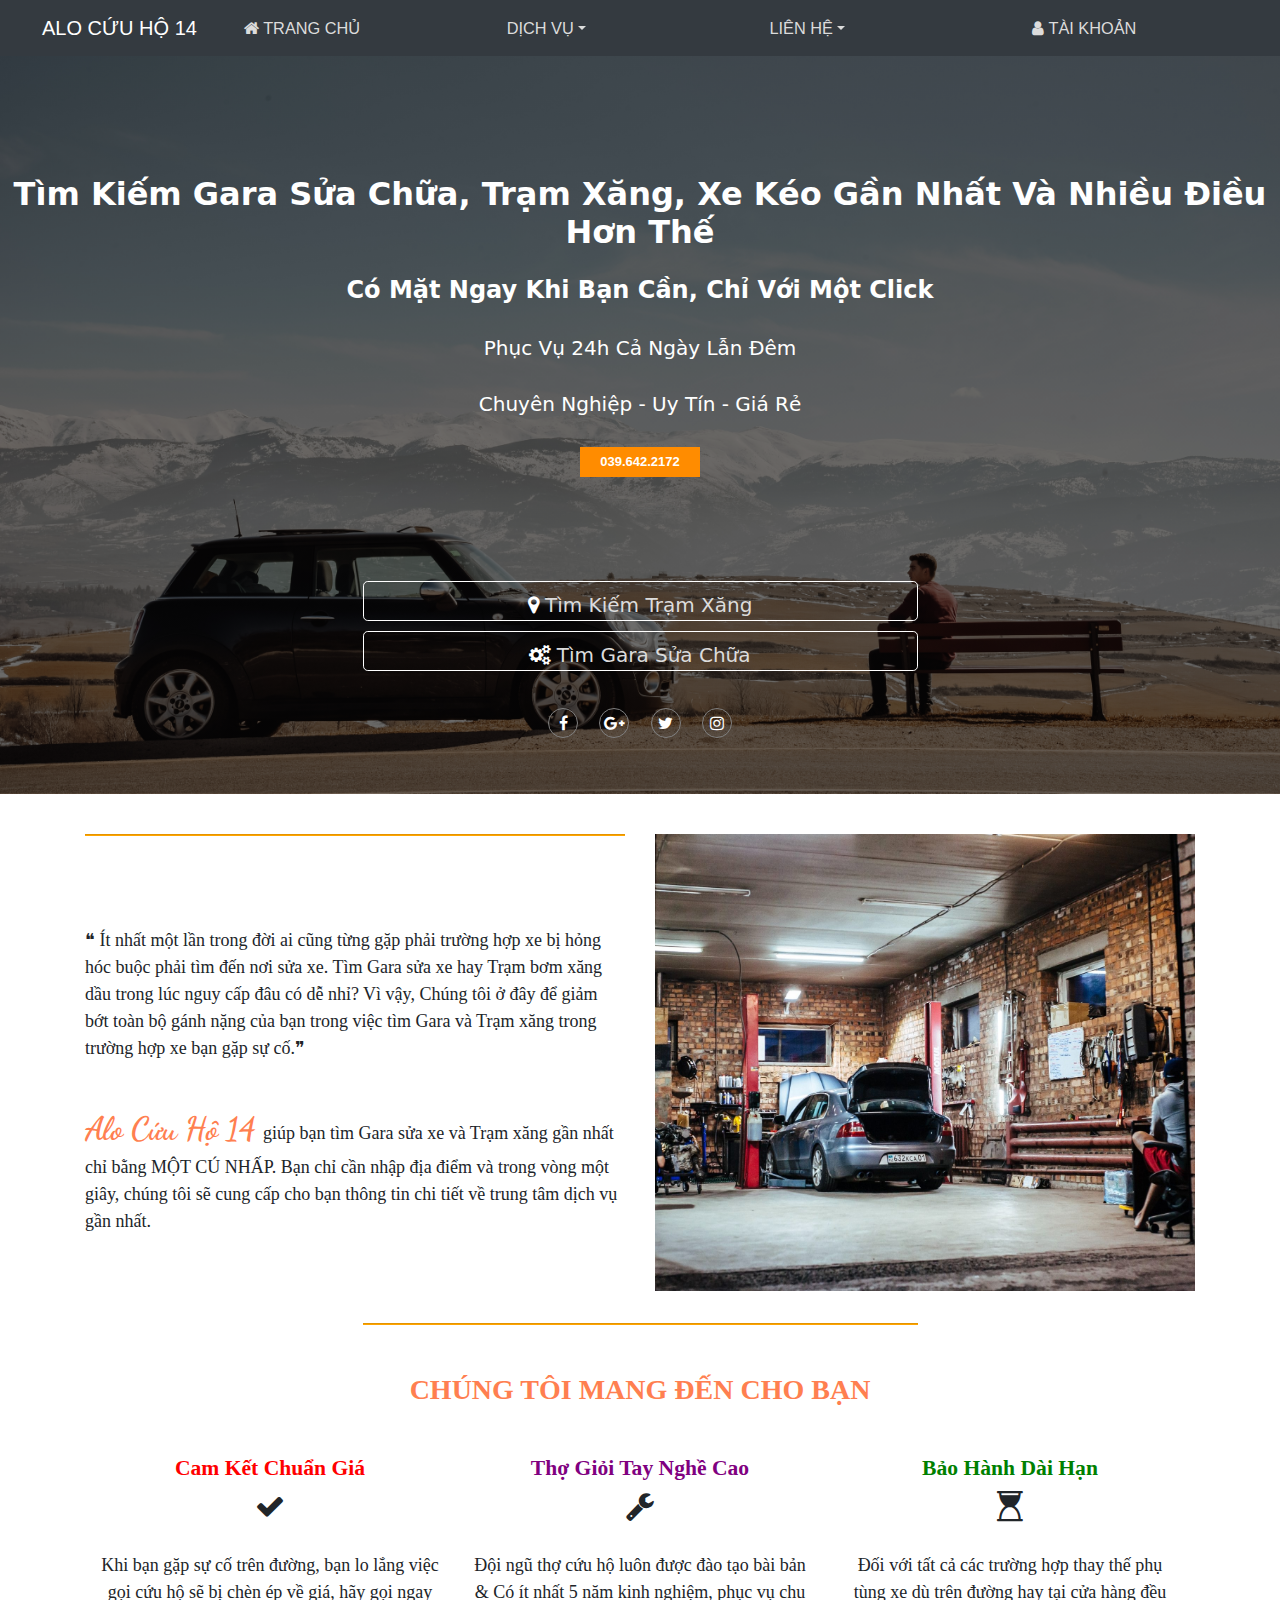
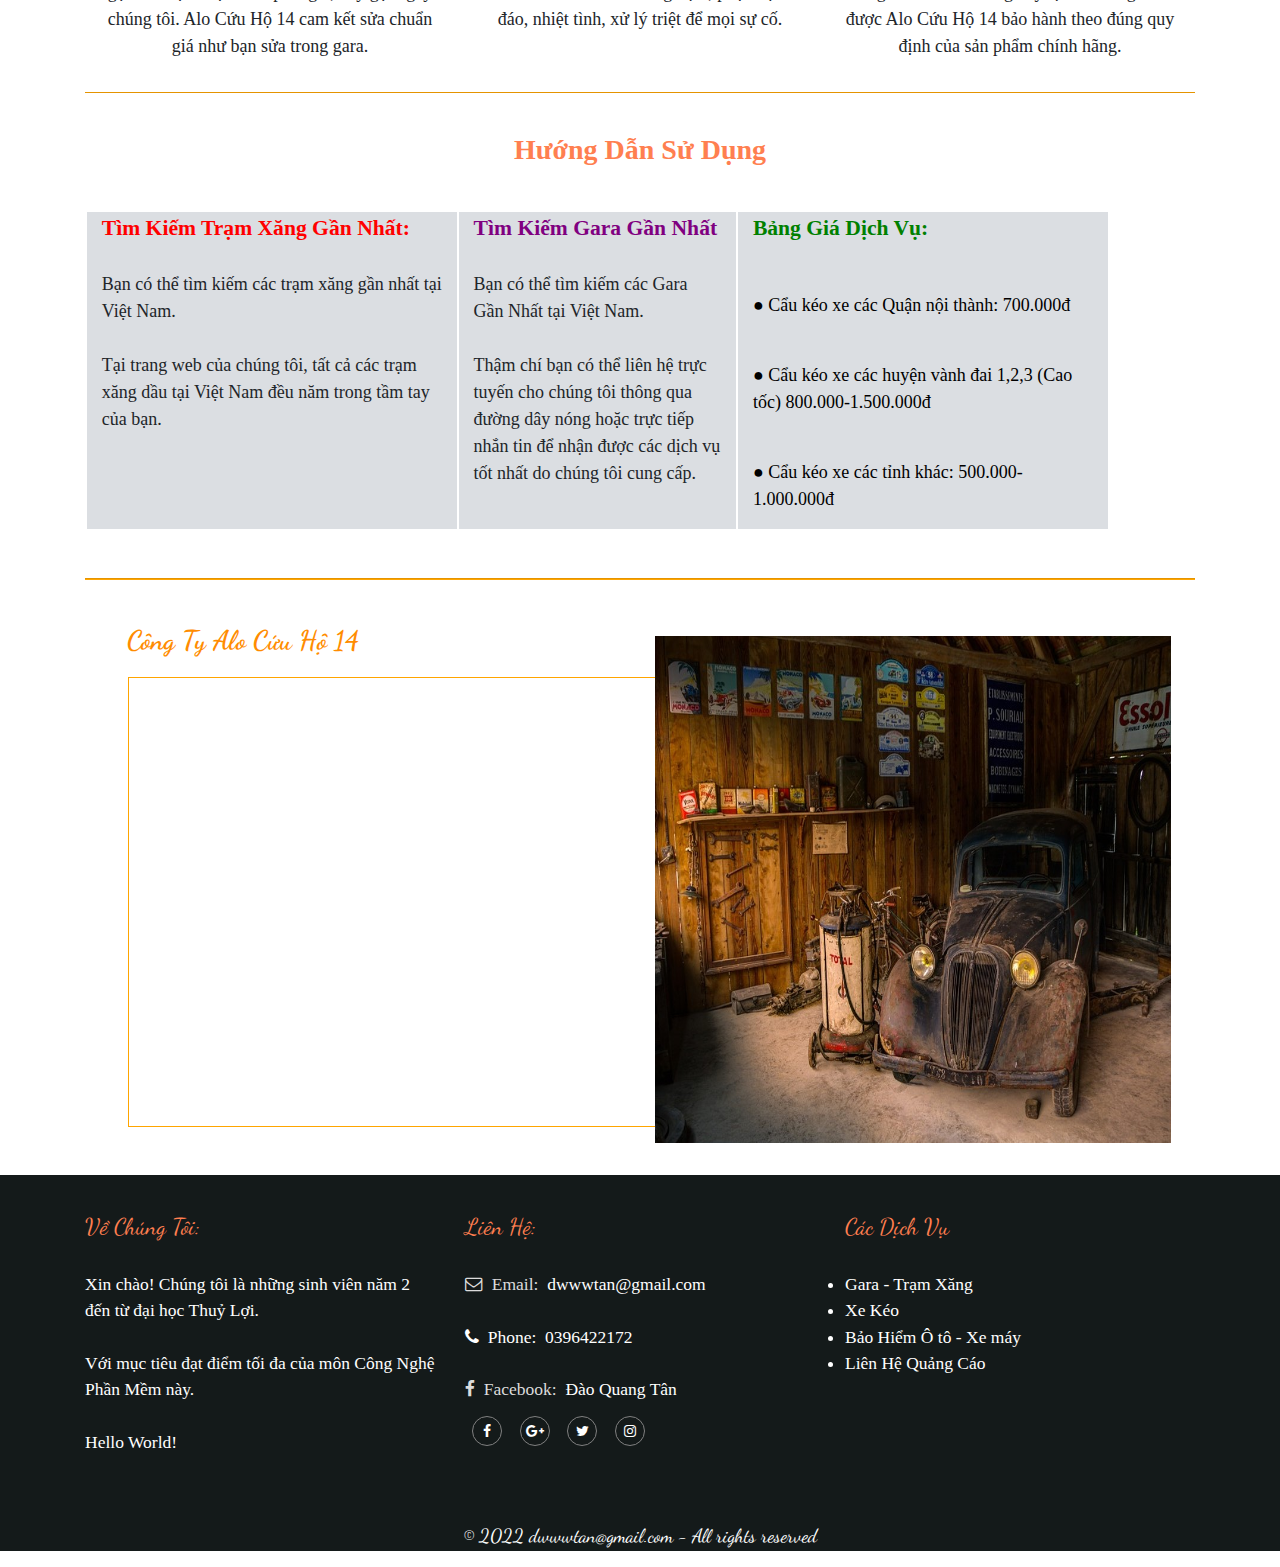
<file: index.html>
<!DOCTYPE html>
<html lang="en">
<head>

  <title> CỨU HỘ XE NHANH CHÓNG - KHẨN CẤP</title>
  <meta charset="utf-8">
  <meta http-equiv="X-UA-Compatible" content="IE=edge">
  <meta name="viewport" content="width=device-width, initial-scale=1">
    <!-- Add icon library -->
  <link rel="stylesheet" href="https://cdnjs.cloudflare.com/ajax/libs/font-awesome/4.7.0/css/font-awesome.min.css">
  <link rel="stylesheet" href="https://maxcdn.bootstrapcdn.com/bootstrap/4.1.3/css/bootstrap.min.css">
  <link href="https://fonts.googleapis.com/css?family=Raleway:400,900" rel="stylesheet">
  <link href="https://fonts.googleapis.com/css?family=Dancing+Script:400,700&amp;subset=latin-ext,vietnamese" rel="stylesheet">
  <script src="https://ajax.googleapis.com/ajax/libs/jquery/3.3.1/jquery.min.js"></script>
  <script src="https://cdnjs.cloudflare.com/ajax/libs/popper.js/1.14.3/umd/popper.min.js"></script>
  <script src="https://maxcdn.bootstrapcdn.com/bootstrap/4.1.3/js/bootstrap.min.js"></script>
  <!-- Font Awesome Icon Library -->
  <link rel="stylesheet" href="//netdna.bootstrapcdn.com/font-awesome/4.2.0/css/font-awesome.min.css">
  <link rel="stylesheet" href="./assets/css/contact-form.css">
  <link rel="stylesheet" href="./assets/css/style.css">

  <!-- Top Up -->
  <script>
  // kéo xuống khoảng cách 500px thì xuất hiện nút Top-up
  var offset = 500;
  // thời gian di trượt 0.75s ( 1000 = 1s )
  var duration = 750;
  $(function(){
  $(window).scroll(function () {
  if ($(this).scrollTop() > offset)
  $('#top-up').fadeIn(duration);else
  $('#top-up').fadeOut(duration);
  });
  $('#top-up').click(function () {
  $('body,html').animate({scrollTop: 0}, duration);
  });
  });
  </script>
  <div title="Về đầu trang" id="top-up">
  <i class="fa fa-chevron-up" aria-hidden="true"></i>
  </div>
  <!-- End Top Up -->
  
  <style>
  </style>
  
</head>

<body>
  
<nav  class="navbar navbar-expand-md bg-dark  navbar-dark">
  <a style="margin-left: 1.3em;" class="navbar-brand" href="index.html">ALO CỨU HỘ 14</a>
  <button class="navbar-toggler" type="button" data-toggle="collapse" data-target="#collapsibleNavbar">
  <span class="navbar-toggler-icon"></span>
  </button>

  <div  class="collapse navbar-collapse design " id="collapsibleNavbar">
    <div class="container">
    <div class="row">
        <div class="col-sm-3">
      <li class="nav-item">
        <a class="nav-link" href="index.html"><i  style="font-size: 1em; " class="fa fa-home"></i> TRANG CHỦ</a>
      </li>
          </div>

        <div class="col-sm-3">
      <li class="nav-item dropdown">
        <a class="nav-link dropdown-toggle" id="navbardrop" data-toggle="dropdown" href="#"> DỊCH VỤ</a>
          <div class="dropdown-menu design1">
          <a class="dropdown-item" href="gas-station.html">Trạm Xăng Gần Đây</a>
          <a class="dropdown-item" href="repair.html">Gara Gần Đây</a>
          <a class="dropdown-item" href="emergency.html">Đường Dây Nóng</a>              
          </div>
        </li>
          </div>

        <div class="col-sm-3"><li class="nav-item dropdown">
        <a class="nav-link dropdown-toggle" id="navbardrop" data-toggle="dropdown" href="#">LIÊN HỆ</a>
          <div class="dropdown-menu design1">
          <a class="dropdown-item" href="#about">Về Chúng Tôi </a>
          <a class="dropdown-item" href="./php-reviews/index.html">Đánh Giá - Nhận Xét</a>
          <a class="dropdown-item" href="./php-contact-form/index.php">Liên Hệ - Email</a>
          <a class="dropdown-item" href="#service">Hướng Dẫn Sử Dụng</a>
          </div>
        </li>
          </div>

        <div class="col-sm-2">
        <li class="nav-item">
        <a class="nav-link" href="./php-signup-login/user.php"> <i style="font-size: 1em;" class="fa fa-user" aria-hidden="true"></i> TÀI KHOẢN</a>
        </li>
        </div>
        

    </div>
    </div>
    </div>
        </nav>
    <div class="background">
      <header >

            <h1> Tìm Kiếm Gara Sửa Chữa, Trạm Xăng, Xe Kéo Gần Nhất Và Nhiều Điều Hơn Thế</h1>
            <h4>Có Mặt Ngay Khi Bạn Cần, Chỉ Với Một Click</h4>
            <br>
            <h5><b></b>Phục Vụ 24h Cả Ngày Lẫn Đêm</h5> 
            <br>
            <h5>Chuyên Nghiệp - Uy Tín - Giá Rẻ</h5>
            <div class="action-button one_fourth last" style="margin-top:2%; ">
              <a href="tel:0396422172">
                  <h4 class="themebutton">039.642.2172</h4>
              </a>
          </div>
            <div class="container" style="margin-top: 7%;">
                <div class="row">
                  <div class="col-lg-12 ">
                      <button class='btn btn-lg buttons'>
                    <i class="fa  fa-map-marker"></i><a href="gas-station.html"> Tìm Kiếm Trạm Xăng </a>
                      </button>
                    </div>
                    <div class="col-lg-12">
                      <button class='btn btn-lg buttons' >
                    <i class="fa fa-gears"></i><a href="repair.html"> Tìm Gara Sửa Chữa </a>
                      </button>
                </div>
            </div>

        </div>
      </header>
      <div class="backfooter" style="margin-top: 1%; ">
        <ul>
        <li style="padding: 0.5em;"> <a href="https://www.facebook.com/alocuuho14"><i class="fa fa-facebook"></i></a> </li>
        <li style="padding: 0.5em;"> <a href="https://www.facebook.com/alocuuho14"><i class="fa  fa-google-plus"></i></a> </li>
        <li style="padding: 0.5em;"> <a href="https://www.facebook.com/alocuuho14"><i class="fa fa-twitter"></i></a> </li>
        <li style="padding: 0.5em;"> <a href="https://www.facebook.com/alocuuho14"><i class="fa fa-instagram"></i></a> </li>
        </ul>
      </div>

    </div>
    <br>

<!-- Content -->
    <article class="container">
      <!-- Content1 -->
      <div class="row">
        <div class="col-sm-6"> <hr>
          <p style="font-size:18px; font-family: Calibri; margin-top: 12%;"> <br>❝ Ít nhất một lần trong đời ai cũng từng gặp phải trường hợp xe bị hỏng hóc buộc phải tìm đến nơi sửa xe. Tìm Gara sửa xe hay Trạm bơm xăng dầu trong lúc nguy cấp đâu có dễ nhỉ? Vì vậy, Chúng tôi ở đây để giảm bớt toàn bộ gánh nặng của bạn trong việc tìm Gara và Trạm xăng trong trường hợp xe bạn gặp sự cố.❞</p>
          <p style="font-size:18px;"> <br><b  style="color: coral; font-family: 'Dancing Script', cursive; font-size: 1.8em; "> Alo Cứu Hộ 14 </b>giúp bạn tìm Gara sửa xe và Trạm xăng gần nhất chỉ bằng MỘT CÚ NHẤP. Bạn chỉ cần nhập địa điểm và trong vòng một giây, chúng tôi sẽ cung cấp cho bạn thông tin chi tiết về trung tâm dịch vụ gần nhất.</p>
        </div>
        <div class="col-sm-6 col-lg-6 col-md-6 img-fluid ">
          <img src="./assets/image/car1.jpg" alt="repair" >
        </div>
      </div>
      <br><br>
      <!-- Content2 -->
      <section style="text-align: center ;" id="artical">
          <hr><br><br>
        <h3><span style="color: coral; font-family: Roboto;" ><strong>CHÚNG TÔI MANG ĐẾN CHO BẠN</strong></span>
          <br><br>
        </h3>
        <div class="container" style="margin-top:1%; font-family: Calibri; font-size: 18px;">
          <div class="row">
            <div class="col-12 col-md-4">
              <p><span style="color: red; font-size: larger; font-weight: 600;">Cam Kết Chuẩn Giá</span><br><i class="fa fa-check" aria-hidden="true" style="font-size: 30px; margin-top: 2%;"></i><br><br>Khi bạn gặp sự cố trên đường, bạn lo lắng việc gọi cứu hộ sẽ bị chèn ép về giá, hãy gọi ngay chúng tôi. Alo Cứu Hộ 14 cam kết sửa chuẩn giá như bạn sửa trong gara.</p>
            </div>
            <div class="col-12 col-md-4">
              <p><span style="color: purple; font-size: larger; font-weight: 600;">Thợ Giỏi Tay Nghề Cao</span><br><i class="fa fa-wrench" aria-hidden="true" style="font-size: 30px; margin-top: 2%;"></i><br><br>Đội ngũ thợ cứu hộ luôn được đào tạo bài bản & Có ít nhất 5 năm kinh nghiệm, phục vụ chu đáo, nhiệt tình, xử lý triệt để mọi sự cố.</p>
            </div>
            <div class="col-12 col-md-4">
              <p><span style="color: green; font-size: larger; font-weight: 600;">Bảo Hành Dài Hạn</span><br><i class="fa fa-hourglass-start" aria-hidden="true" style="font-size: 30px; margin-top: 2%;"></i><br><br>Đối với tất cả các trường hợp thay thế phụ tùng xe dù trên đường hay tại cửa hàng đều được Alo Cứu Hộ 14 bảo hành theo đúng quy định của sản phẩm chính hãng.</p>
            </div>
          </div>
        </div>
      </section>


<!-- Guide-->

    <section style="text-align: center ;" id="service">
        <hr><br>
      <h3><span style="color: coral; font-family: Roboto;" ><strong>Hướng Dẫn Sử Dụng</strong></span>
        <br><br>
        </h3>
    </section>

      <div class="container" style="margin-top:1%; font-family: Calibri; font-size: 18px;">
        <div class="row">
          <div class="col-12 col-md-4" style="background-color: #DBDEE2;margin-left: 0.1em; margin-bottom: 0.5em;">
          <p><span style="color:red;font-size: larger; font-weight: 550;">Tìm Kiếm Trạm Xăng Gần Nhất:</span><br><br>Bạn có thể tìm kiếm các trạm xăng gần nhất tại Việt Nam.<br><br>
            Tại trang web của chúng tôi, tất cả các trạm xăng dầu tại Việt Nam đều năm trong tầm tay của bạn.<br>
          </p>
          </div>
          <div class="col-12 col-md-3 "style="background-color: #DBDEE2; margin-left: 0.1em;margin-bottom: 0.5em;">
          <p><span style="color:purple; font-size: larger; font-weight: 550;">Tìm Kiếm Gara Gần Nhất</span>
            <br><br>Bạn có thể tìm kiếm các Gara Gần Nhất tại Việt Nam.<br><br>
            Thậm chí bạn có thể liên hệ trực tuyến cho chúng tôi thông qua đường dây nóng hoặc trực tiếp nhắn tin để nhận được các dịch vụ tốt nhất do chúng tôi cung cấp. </p>
          </div>
          <div class="col-12 col-md-4"style="background-color: #DBDEE2;margin-left: 0.1em;margin-bottom: 0.5em;">
          <p style="color:green;font-size: larger; font-weight: 550;">Bảng Giá Dịch Vụ:
            <br><br> 
            <p style="color: #000;">● Cẩu kéo xe các Quận nội thành: 700.000đ</p> <br>
            <p style="color: #000;">● Cẩu kéo xe các huyện vành đai 1,2,3 (Cao tốc) 800.000-1.500.000đ</p> <br>
            <p style="color: #000;">● Cẩu kéo xe các tỉnh khác: 500.000-1.000.000đ</p>
          </p>
          </div>
        </div>
      </div>

  <br><hr>

    </article>
  <br>
<!-- Map your bussiness-->
  <div class="row">
      <div class="col-sm-6">
          <p style="font-size:27px;"> <b style="color: darkorange; font-family: 'Dancing Script', cursive; margin-left:4.7em;"> Công Ty Alo Cứu Hộ 14 </b><br>
            <div id="map" style="width:600px;height:450px;margin-left:8em; border: 1px solid orange;">
              <iframe src="https://www.google.com/maps/embed?pb=!1m18!1m12!1m3!1d3724.6327985892585!2d105.82254171484139!3d21.007351593884884!2m3!1f0!2f0!3f0!3m2!1i1024!2i768!4f13.1!3m3!1m2!1s0x3135ac8109765ba5%3A0xd84740ece05680ee!2zVHLGsOG7nW5nIMSQ4bqhaSBo4buNYyBUaOG7p3kgbOG7o2k!5e0!3m2!1svi!2s!4v1670706567284!5m2!1svi!2s" width="600" height="450" style="border:0;" allowfullscreen="" loading="lazy" referrerpolicy="no-referrer-when-downgrade"></iframe>
            </div>
      </div>

      <div class="col-sm-5 col-lg-5 col-md-5 img-fluid ">
        <img src="./assets/image/car3.jpg" alt="repair" >
      </div>
  </div>

<br><br>
    <footer class="foooter-background" id="about">
          <div class="container">
              <div class="row">
              <div class="col-12 col-sm-4" style="padding-bottom:3em; ">
                <span style="color: coral;font-size:23px; font-family: 'Dancing Script', cursive;">  Về Chúng Tôi:</span>
                  <br><br>
                  Xin chào! Chúng tôi là những sinh viên năm 2 đến từ đại học Thuỷ Lợi.<br>
                  <br>Với mục tiêu đạt điểm tối đa của môn Công Nghệ Phần Mềm này.
                  <br><br>Hello World!
              </div>
              <div class="col-12 col-sm-4" style="padding-bottom:3em;">
                <span style="color: coral;font-size:23px; font-family: 'Dancing Script', cursive;" > Liên Hệ:</span><br><br>
                <a style="text-decoration: none;" href="./php-contact-form/index.php"><i class="fa fa-envelope-o" aria-hidden="true"></i> &nbsp;Email:</a>
                &nbsp;dwwwtan@gmail.com
                <br><br>
                <i class="fa fa-phone" aria-hidden="true"></i> &nbsp;Phone: &nbsp;0396422172
                <br><br>
                <a style="text-decoration: none;" href="https://www.facebook.com/dwwwtan/"><i class="fa fa-facebook" aria-hidden="true"></i> &nbsp;Facebook:</a>
                &nbsp;Đào Quang Tân
              <div class="footer-icon"  style="margin-top: 2%; ">
                <ul>
                <li style="padding: 0.5em;"> <a href="https://www.facebook.com/alocuuho14"><i class="fa fa-facebook"></i></a> </li>
                <li style="padding: 0.5em;"> <a href="https://www.facebook.com/alocuuho14"><i class="fa  fa-google-plus"></i></a> </li>
                <li style="padding: 0.5em;"> <a href="https://www.facebook.com/alocuuho14"><i class="fa fa-twitter"></i></a> </li>
                <li style="padding: 0.5em;"> <a href="https://www.facebook.com/alocuuho14"><i class="fa fa-instagram"></i></a> </li>
                </ul>
              </div>
              </div>
              <div class="col-12 col-sm-4"style="padding-bottom:2em; ">
                  <span style="color: coral;font-size:23px; font-family: 'Dancing Script', cursive;" > Các Dịch Vụ </span>
                  <br><br>

                <li>Gara - Trạm Xăng </li>
                <li>Xe Kéo </li>
                <li>Bảo Hiểm Ô tô - Xe máy </li>
                <li>Liên Hệ Quảng Cáo</li>
              </div>
              </div>
        </div>
        <p style="text-align: center;font-family: 'Dancing Script', cursive;font-size: 1.1em;"> © 2022 dwwwtan@gmail.com - All rights reserved </p>
    </footer>

        <!-- ConveyThis code -->
  <script src="//cdn.conveythis.com/javascript/conveythis-initializer.js"></script>
  <script type="text/javascript">
  	document.addEventListener("DOMContentLoaded", function(e) {
  		ConveyThis_Initializer.init({
  			api_key: "pub_a2d6ba866e9ee04f9c5de9904b02be32"
  		});
  	});
  </script>
  <!-- End ConveyThis code -->
  
  <!-- Messenger Chat Plugin Code -->
  <div id="fb-root"></div>

  <!-- Your Chat Plugin code -->
  <div id="fb-customer-chat" class="fb-customerchat">
  </div>

  <script>
    var chatbox = document.getElementById('fb-customer-chat');
    chatbox.setAttribute("page_id", "114386938175790");
    chatbox.setAttribute("attribution", "biz_inbox");
  </script>

  <!-- Your SDK code -->
  <script>
    window.fbAsyncInit = function() {
      FB.init({
        xfbml            : true,
        version          : 'v15.0'
      });
    };

    (function(d, s, id) {
      var js, fjs = d.getElementsByTagName(s)[0];
      if (d.getElementById(id)) return;
      js = d.createElement(s); js.id = id;
      js.src = 'https://connect.facebook.net/vi_VN/sdk/xfbml.customerchat.js';
      fjs.parentNode.insertBefore(js, fjs);
    }(document, 'script', 'facebook-jssdk'));
  </script>

</body>

</html>
</file>
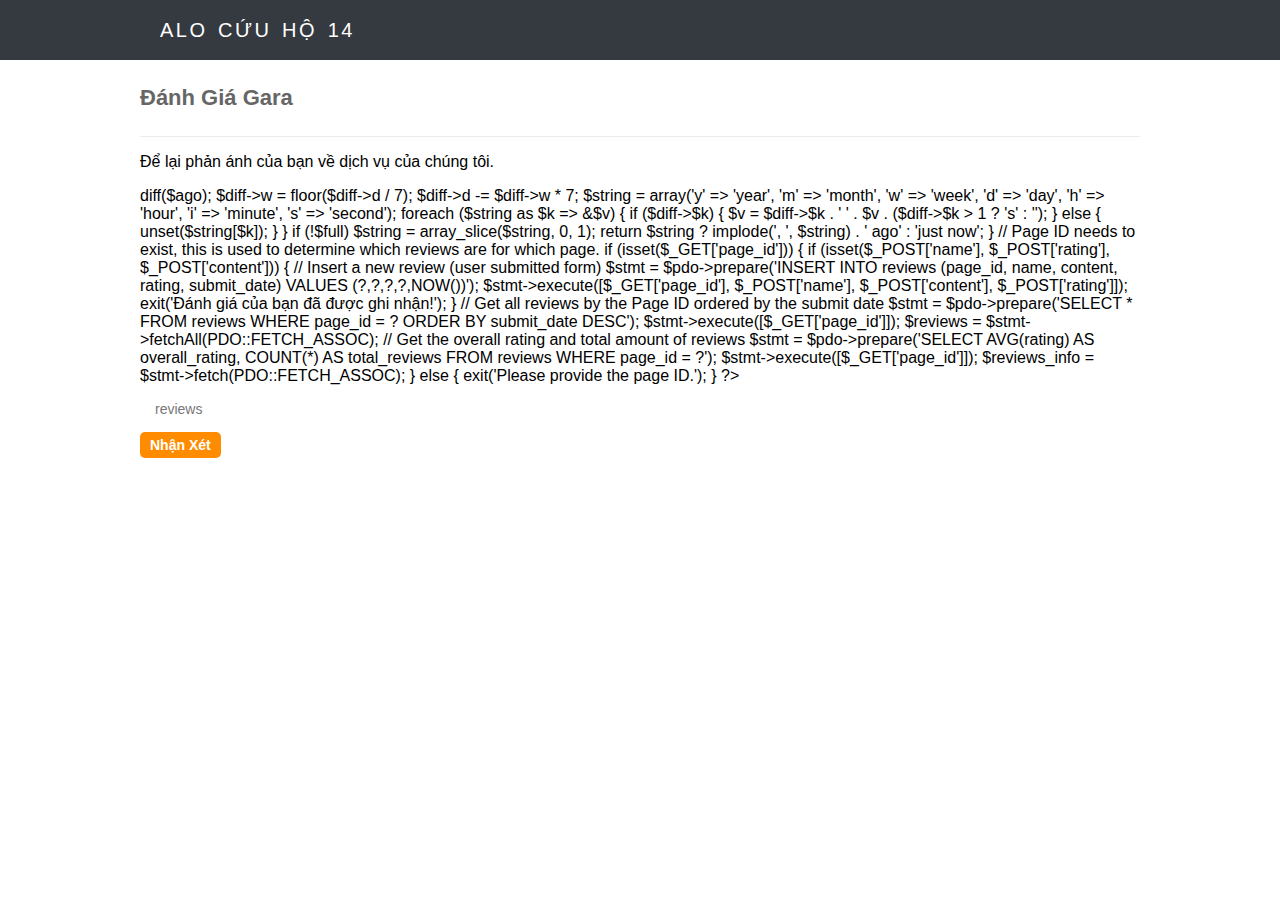
<file: php-reviews/index.html>
<!DOCTYPE html>
<html>
	<head>
		<meta charset="utf-8">
		<title>Đánh Giá Gara</title>
        <meta name="viewport" content="width=device-width,minimum-scale=1">
		<link href="style.css" rel="stylesheet" type="text/css">
		<link href="reviews.css" rel="stylesheet" type="text/css">
	</head>
	<body>
	    <nav class="navtop">
	    	<div>
	    		<h1>
                    <a href="./../index.html">ALO CỨU HỘ 14</a>
                </h1>
	    	</div>
	    </nav>
		<div class="content home">
			<h2>Đánh Giá Gara</h2>
			<p>Để lại phản ánh của bạn về dịch vụ của chúng tôi.</p>
            <div class="reviews"></div>
<script>
const reviews_page_id = 1;
fetch("reviews.php?page_id=" + reviews_page_id).then(response => response.text()).then(data => {
	document.querySelector(".reviews").innerHTML = data;
	document.querySelector(".reviews .write_review_btn").onclick = event => {
		event.preventDefault();
		document.querySelector(".reviews .write_review").style.display = 'block';
		document.querySelector(".reviews .write_review input[name='name']").focus();
	};
	document.querySelector(".reviews .write_review form").onsubmit = event => {
		event.preventDefault();
		fetch("reviews.php?page_id=" + reviews_page_id, {
			method: 'POST',
			body: new FormData(document.querySelector(".reviews .write_review form"))
		}).then(response => response.text()).then(data => {
			document.querySelector(".reviews .write_review").innerHTML = data;
		});
	};
});
</script>
		</div>
	</body>
</html>
</file>
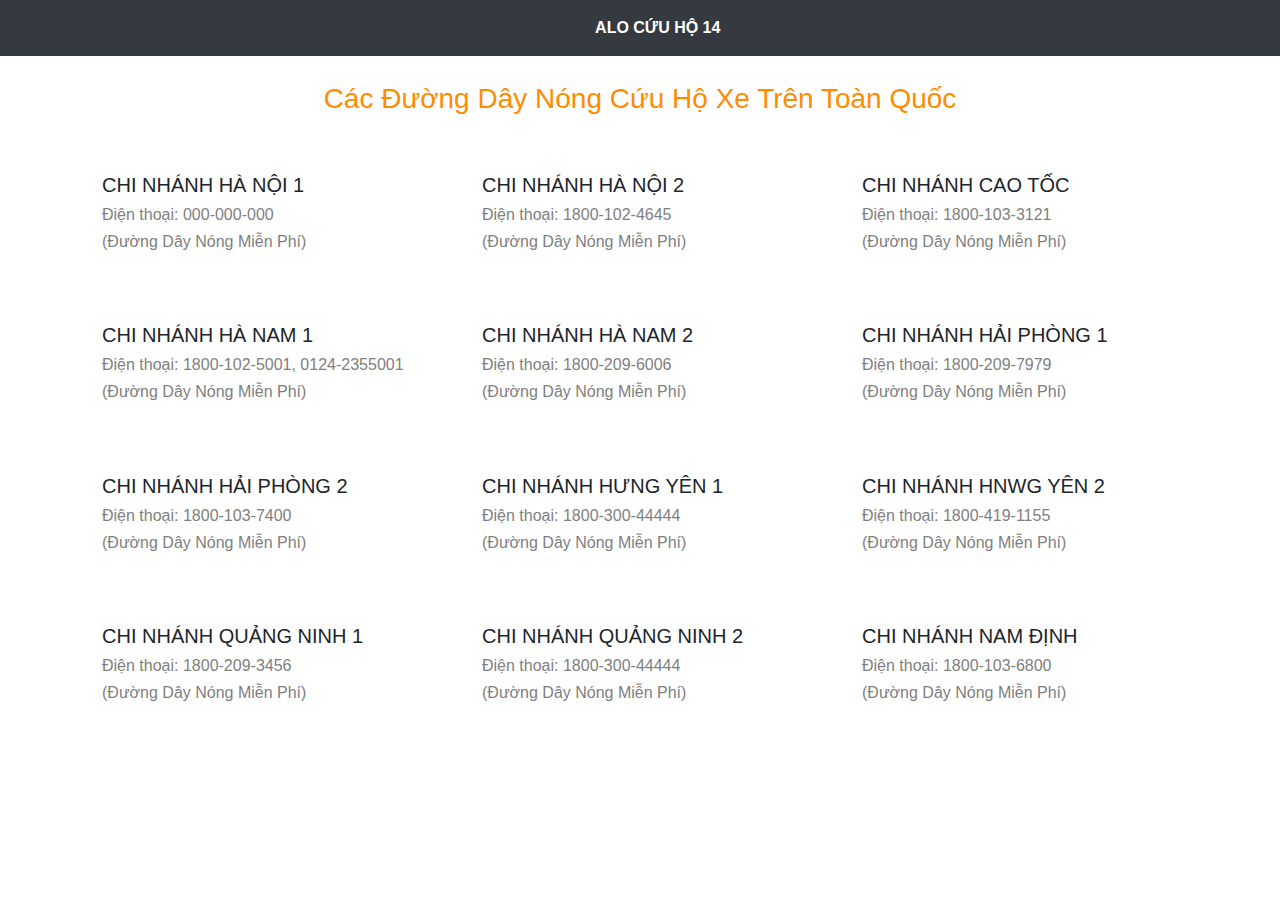
<file: emergency.html>
<!DOCTYPE html>
<html lang="en">
<head>
  <title> LIÊN HỆ KHẨN CẤP</title>
  <meta charset="utf-8">
  <meta name="viewport" content="width=device-width, initial-scale=1">
<!-- Add icon library -->
<link rel="stylesheet" href="https://cdnjs.cloudflare.com/ajax/libs/font-awesome/4.7.0/css/font-awesome.min.css">
<link rel="stylesheet" href="https://maxcdn.bootstrapcdn.com/bootstrap/4.1.3/css/bootstrap.min.css">
<link href="https://fonts.googleapis.com/css?family=Raleway:400,900" rel="stylesheet">
<link href="https://fonts.googleapis.com/css?family=Dancing+Script:400,700&amp;subset=latin-ext,vietnamese" rel="stylesheet">
<script src="https://ajax.googleapis.com/ajax/libs/jquery/3.3.1/jquery.min.js"></script>
<script src="https://cdnjs.cloudflare.com/ajax/libs/popper.js/1.14.3/umd/popper.min.js"></script>
<script src="https://maxcdn.bootstrapcdn.com/bootstrap/4.1.3/js/bootstrap.min.js"></script>

<style>
        .title{
            color: darkorange;
            width: 55%;
            margin: 2% auto;
            text-align: center;
        }
        .contact{
            padding: 2em;
            font-weight: 900;
        }
        h6{
            color: grey;
        }
    </style>
</head>

<body>
<nav  class="navbar  bg-dark " >
        <div class="col-sm-12 col-md-12 col-lg-12 col-12">
        <a  style="margin-left: 45%; color: white " id="contact" class="nav-link" href="index.html"> <b>ALO CỨU HỘ 14</b></a>
        </div>
    </nav>

    <h3 class="title">Các Đường Dây Nóng Cứu Hộ Xe Trên Toàn Quốc</h3>
    <div class="container ">
    <div class="row">
    <div class="col-md-4 col-12 col-lg-4  contact ">
<h5> CHI NHÁNH HÀ NỘI 1</h5>
<h6>Điện thoại: 000-000-000</h6>
<h6>(Đường Dây Nóng Miễn Phí)</h6>
</div>
<div class="col-md-4 col-12 col-lg-4 contact">
        <h5> CHI NHÁNH HÀ NỘI 2</h5>
<h6>Điện thoại: 1800-102-4645</h6>
<h6>(Đường Dây Nóng Miễn Phí)</h6>
        </div>
        <div class="col-md-4 col-12 col-lg-4 contact">
        <h5> CHI NHÁNH CAO TỐC</h5>
<h6>Điện thoại: 1800-103-3121</h6>
<h6>(Đường Dây Nóng Miễn Phí)</h6>
        </div>
        <div class="col-md-4 col-12 col-lg-4 contact">
        <h5>CHI NHÁNH HÀ NAM 1</h5>
<h6>Điện thoại: 1800-102-5001, 0124-2355001</h6>
<h6>(Đường Dây Nóng Miễn Phí)</h6>
        </div>
        <div class="col-md-4 col-12 col-lg-4 contact">
        <h5> CHI NHÁNH HÀ NAM 2</h5>
<h6>Điện thoại: 1800-209-6006</h6>
<h6>(Đường Dây Nóng Miễn Phí)</h6>
        </div>
        <div class="col-md-4 col-12 col-lg-4 contact ">
        <h5>CHI NHÁNH HẢI PHÒNG 1</h5>
<h6>Điện thoại: 1800-209-7979 </h6>
<h6>(Đường Dây Nóng Miễn Phí)</h6>
        </div>
        <div class="col-md-4 col-12 col-lg-4 contact">
        <h5>CHI NHÁNH HẢI PHÒNG 2</h5>
<h6>Điện thoại: 1800-103-7400</h6>
<h6>(Đường Dây Nóng Miễn Phí)</h6>
        </div>
        <div class="col-md-4 col-12 col-lg-4 contact">
        <h5>CHI NHÁNH HƯNG YÊN 1</h5>
        <h6>Điện thoại: 1800-300-44444</h6>
        <h6>(Đường Dây Nóng Miễn Phí)</h6>
        </div>
        <div class="col-md-4 col-12 col-lg-4 contact">
        <h5>CHI NHÁNH HNWG YÊN 2</h5>
        <h6>Điện thoại: 1800-419-1155 </h6>
        <h6>(Đường Dây Nóng Miễn Phí)</h6>
        </div>
        <div class="col-md-4 col-12 col-lg-4  contact">
        <h5> CHI NHÁNH QUẢNG NINH 1</h5>
        <h6>Điện thoại: 1800-209-3456</h6>
        <h6>(Đường Dây Nóng Miễn Phí)</h6>
        </div>
        <div class="col-md-4 col-12 col-lg-4 contact">
        <h5>CHI NHÁNH QUẢNG NINH 2</h5>
        <h6>Điện thoại: 1800-300-44444</h6>
        <h6>(Đường Dây Nóng Miễn Phí)</h6>
        </div>
        <div class="col-md-4 col-12 col-lg-4 contact">
        <h5>CHI NHÁNH NAM ĐỊNH</h5>
        <h6>Điện thoại: 1800-103-6800</h6>
        <h6>(Đường Dây Nóng Miễn Phí)</h6>
        </div>
        </div>
        </div>
</body>
</html>
</file>
<file: assets/css/contact-form.css>
#fcf-form {
    display:block;
}

.fcf-body {
    margin: 0;
    font-family: -apple-system, Arial, sans-serif;
    font-size: 1rem;
    font-weight: 400;
    line-height: 1.5;
    color: #212529;
    text-align: left;
    background-color: #fff;
    padding: 30px;
    padding-bottom: 10px;
    border: 1px solid #ced4da;
    border-radius: 0.25rem;
    max-width: 85%;
}

.fcf-form-group {
    margin-bottom: 1rem;
}

.fcf-input-group {
    position: relative;
    display: -ms-flexbox;
    display: flex;
    -ms-flex-wrap: wrap;
    flex-wrap: wrap;
    -ms-flex-align: stretch;
    align-items: stretch;
    width: 100%;
}

.fcf-form-control {
    display: block;
    width: 100%;
    height: calc(1.5em + 0.75rem + 2px);
    padding: 0.375rem 0.75rem;
    font-size: 1rem;
    font-weight: 400;
    line-height: 1.5;
    color: #495057;
    background-color: #fff;
    background-clip: padding-box;
    border: 1px solid #ced4da;
    outline: none;
    border-radius: 0.25rem;
    transition: border-color 0.15s ease-in-out, box-shadow 0.15s ease-in-out;
}

.fcf-form-control:focus {
    border: 1px solid #313131;
}

select.fcf-form-control[size], select.fcf-form-control[multiple] {
    height: auto;
}

textarea.fcf-form-control {
    font-family: -apple-system, Arial, sans-serif;
    height: auto;
}

label.fcf-label {
    display: inline-block;
    margin-bottom: 0.5rem;
}

.fcf-credit {
    padding-top: 10px;
    font-size: 0.9rem;
    color: #545b62;
}

.fcf-credit a {
    color: #545b62;
    text-decoration: underline;
}

.fcf-credit a:hover {
    color: #0056b3;
    text-decoration: underline;
}

.fcf-btn {
    display: inline-block;
    font-weight: 400;
    color: #212529;
    text-align: center;
    vertical-align: middle;
    cursor: pointer;
    -webkit-user-select: none;
    -moz-user-select: none;
    -ms-user-select: none;
    user-select: none;
    background-color: transparent;
    border: 1px solid transparent;
    padding: 0.375rem 0.75rem;
    font-size: 1rem;
    line-height: 1.5;
    border-radius: 0.25rem;
    transition: color 0.15s ease-in-out, background-color 0.15s ease-in-out, border-color 0.15s ease-in-out, box-shadow 0.15s ease-in-out;
}

@media (prefers-reduced-motion: reduce) {
    .fcf-btn {
        transition: none;
    }
}

.fcf-btn:hover {
    color: #212529;
    text-decoration: none;
}

.fcf-btn:focus, .fcf-btn.focus {
    outline: 0;
    box-shadow: 0 0 0 0.2rem darkorange;
}

.fcf-btn-primary {
    color: #fff;
    background-color: orange;
    border-color: orange;
}

.fcf-btn-primary:hover {
    color: #fff;
    background-color: darkorange;;
    border-color: darkorange;
}

.fcf-btn-primary:focus, .fcf-btn-primary.focus {
    color: #fff;
    background-color: orange;
    border-color: orange;
    box-shadow: 0 0 0 0.2rem darkorange;
}

.fcf-btn-lg, .fcf-btn-group-lg>.fcf-btn {
    padding: 0.5rem 1rem;
    font-size: 1.25rem;
    line-height: 1.5;
    border-radius: 0.3rem;
}

.fcf-btn-block {
    display: block;
    width: 100%;
}

.fcf-btn-block+.fcf-btn-block {
    margin-top: 0.5rem;
}

input[type="submit"].fcf-btn-block, input[type="reset"].fcf-btn-block, input[type="button"].fcf-btn-block {
    width: 100%;
}
</file>
<file: assets/css/style.css>
* {
    box-sizing: border-box;
    padding: 0;
    margin: 0;
}

body{
    font-family: Arial, Helvetica, sans-serif;
}

.background{
    background: linear-gradient(0deg,rgba(0,0,0,0.5),rgba(0,0,0,0.5)),url(./../image/home3.jpg);
    background-repeat: no-repeat;
    background-size: cover;
    background-position: center;
    padding: 1em 0;
    color: #ffffff;
    text-align: center;
    font-family: system-ui, -apple-system, BlinkMacSystemFont, 'Segoe UI', Roboto, Oxygen, Ubuntu, Cantarell, 'Open Sans', 'Helvetica Neue', sans-serif
}

.background h1{
    font-size: 2em;
    color:white;
    font-weight: 900;
    margin-top: 8%;
    padding-bottom: 0.5em;
}

.background h4{
    font-size: 1.5em;
    color:white;
    font-weight: 900;
}

.background button{
    width: 50%;
    height: 2em;
    font-weight: 400;
    border: 1px solid white;
    margin-top:0.5em;
    color: white;
}

.action-button h4, .attention_button h4 {
    font-size: 13px;
    padding: 7px 20px;
    margin: 5px 0;
}

.themebutton {
    display: inline-block;
    color: #ffffff;
    background-color: darkorange;
    text-align: center;
}

h4.themebutton {
    font: 13px;
    font-family: arial;
}

.design li,a{
    text-decoration: none;
    list-style: none;
    color: gainsboro;
    transition:  all 0.3s ease-in;
}

.design li,a:hover{
    color: darkorange;
    font-size: 1.02em;
}

.design1 a {
    background-color:transparent;
}

.navbar-brand:hover{
    font-size: 1.27em;
}

.buttons{
    width: 50%;
    background-color: transparent;
    transition: all 0.3s ease-in;
}

.buttons:hover{
    width: 51%;
    background-color: transparent;
}

button a{
    text-decoration: none;
}

button a:hover{
    text-decoration: none;
    color: white;
}

.backfooter{
    font-size: 1em;
    padding: 1em;
}

.backfooter li{
    display:inline-block;
}

.backfooter a{
    border-radius: 50%;
    border:1px solid grey;
    width: 30px;
    height: 30px;
    display: block;
    font-size: 16px;
    text-align: center;
    line-height: 30px;
    color: white;
    transition: all  0.2s ease-in;
}

.backfooter a:hover{
    font-size: 1.2em;
    color: darkorange;
    border:1px solid orange;
}

img{
    width:100%;
    height: 100%;
    margin-top: 1em;
}

hr{
    width: 100%;
    background-color: orange;
    height: 0.6px;
}

.foooter-background{
    color: white;
    background-color: rgb(20, 26, 26);
    padding-top: 2em;
    font-family: Calibri;
    font-size: 17.5px;
}

.footer-icon{
    font-size: 0.8em;
}

.footer-icon li{
    display:inline-block;
}

.footer-icon a{
    border-radius: 50%;
    border:1px solid grey;
    width: 30px;
    height: 30px;
    display: block;
    font-size: 1em;
    text-align: center;
    line-height: 30px;
    color: white;
    transition: all  0.2s ease-in;
}

.footer-icon a:hover{
    font-size: 1.2em;
    color: darkorange;
    border:1px solid orange;
}

@media screen and (max-width: 500px) {
    .background button{
        width: 80%;
    }

    .buttons:hover{
        width: 81%;
        background-color: transparent;
    }
}

#top-up {
    font-size: 3rem;
    cursor: pointer;
    position: fixed;
    z-index: 9999;
    color:darkorange;
    bottom: 20px;
    right: 15px;
    display: none;
}
#top-up:hover {
    color: orange;
}

.col-sm-6 p{
    font-family: Calibri;
}

#artical hr {
    width: 50%;
    background-color: orange;
    height: 1px;
    margin: 0 auto;
}
</file>
<file: php-reviews/style.css>
* {
    box-sizing: border-box;
    font-family: -apple-system, BlinkMacSystemFont, "segoe ui", roboto, oxygen, ubuntu, cantarell, "fira sans", "droid sans", "helvetica neue", Arial, sans-serif;
    font-size: 16px;
    -webkit-font-smoothing: antialiased;
    -moz-osx-font-smoothing: grayscale;
}
body {
    background-color: #FFFFFF;
    margin: 0;
}
.navtop {
    background-color: #343a40;
    height: 60px;
    width: 100%;
    border: 0;
}
.navtop div {
    display: flex;
    margin: 0 auto;
    width: 1000px;
    height: 100%;
}
.navtop div h1, .navtop div a {
    display: inline-flex;
    align-items: center;
}
.navtop div h1 {
    flex: 1;
    font-size: 24px;
    padding: 0;
    margin: 0;
    color: #ecf0f6;
    font-weight: normal;
}
.navtop div a {
    font-size: 1.25rem;
    padding: 0 20px;
    text-decoration: none;
    color: #ffffff;
    font-weight: 500;
    text-transform: capitalize;
    letter-spacing: 2.5px;
    word-spacing: 2.5px;
    display: block;
}
.navtop div a i {
    padding: 2px 8px 0 0;
}
.navtop div a:hover {
    font-weight: 700;
}
.content {
    width: 1000px;
    margin: 0 auto;
}
.content h2 {
    margin: 0;
    padding: 25px 0;
    font-size: 22px;
    border-bottom: 1px solid #ebebeb;
    color: #666666;
}
</file>
<file: php-reviews/reviews.css>
.reviews .overall_rating .num {
    font-size: 30px;
    font-weight: bold;
    color: #F5A624;
}
.reviews .overall_rating .stars {
    letter-spacing: 3px;
    font-size: 32px;
    color: #F5A624;
    padding: 0 5px 0 10px;
}
.reviews .overall_rating .total {
    color: #777777;
    font-size: 14px;
}
.reviews .write_review_btn, .reviews .write_review button {
    display: inline-block;
    background-color: darkorange;
    color: #fff;
    text-decoration: none;
    margin: 10px 0 0 0;
    padding: 5px 10px;
    border-radius: 5px;
    font-size: 14px;
    font-weight: 600;
    border: 0;
}
.reviews .write_review_btn:hover, .reviews .write_review button:hover {
    background-color: orange;
}
.reviews .write_review {
    display: none;
    padding: 20px 0 10px 0;
    color: green;
}
.reviews .write_review textarea {
    width: 100%;
    padding: 10px;
    border: 1px solid #ddd;
    border-radius: 5px;
    height: 150px;
    margin-top: 10px;
}
.reviews .write_review input {
    display: block;
    width: 250px;
    padding: 10px;
    border: 1px solid #ddd;
    border-radius: 5px;
    margin-top: 10px;
}
.reviews .write_review button {
    cursor: pointer;
}
.reviews .review {
    padding: 20px 0;
    border-bottom: 1px solid #eee;
}
.reviews .review .name {
    padding: 0 0 3px 0;
    margin: 0;
    font-size: 18px;
    color: #555555;
}
.reviews .review .rating {
    letter-spacing: 2px;
    font-size: 22px;
    color: #F5A624;
}
.reviews .review .date {
    color: #777777;
    font-size: 14px;
}
.reviews .review .content {
    padding: 5px 0;
}
.reviews .review:last-child {
    border-bottom: 0;
}
/* @media screen and (max-width: 400px) {
	.reviews {
		flex-flow: column;
	}
} */
</file>
